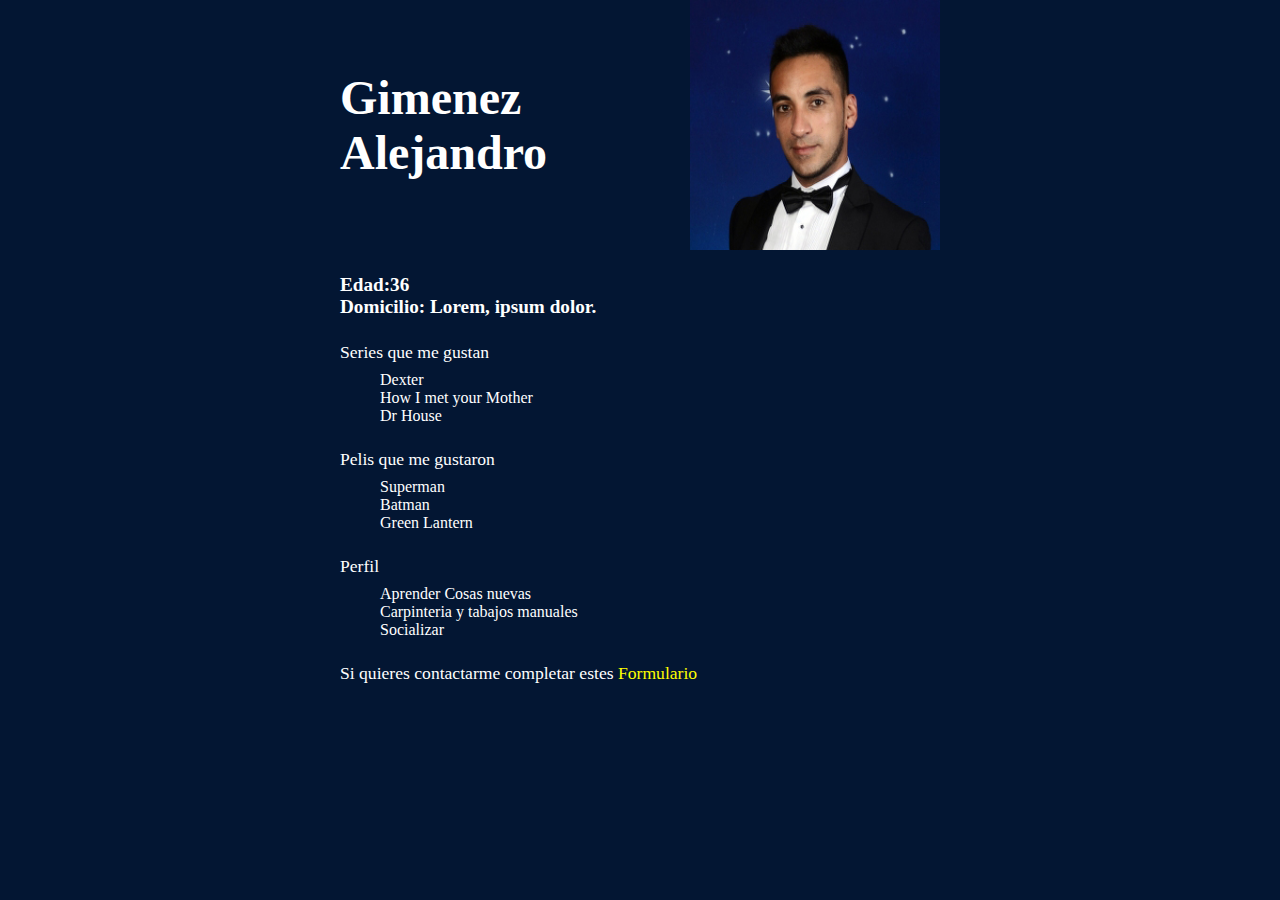
<file: 1-html/index.html>
<!DOCTYPE html>
<html lang="en">
  <head>
    <meta charset="UTF-8" />
    <meta name="viewport" content="width=device-width, initial-scale=1.0" />
    <link rel="stylesheet" href="Index.css">
    <title>Curriculum-Vitae</title>
  </head>
  <body>
    <header class="Header">
      <h1>Gimenez Alejandro</h1>
      <img src="img/alejandro-pp.jpg" alt="Imagen" />
    </header>
    <div class="main">
      <div class="detalles">
      <h2>Edad:36</h2>
      <h2>Domicilio: Lorem, ipsum dolor.</h2>
    </div>
      <div class="series">
        <h3>Series que me gustan</h3>
        <ul>
          <li>Dexter</li>
          <li>How I met your Mother</li>
          <li>Dr House</li>
        </ul>
      </div>
      <div class="pelis">
        <h3>Pelis que me gustaron</h3>
        <ul>
          <li>Superman</li>
          <li>Batman</li>
          <li>Green Lantern</li>
        </ul>
      </div>
      <div class="perfil">
        <h3>Perfil</h3>
        <ul>
          <li>Aprender Cosas nuevas</li>
          <li>Carpinteria y tabajos manuales</li>
          <li>Socializar</li>
        </ul>
      </div>
      <footer>
        <h3>
          Si quieres contactarme completar estes <a href="form.html">Formulario</a>
        </h3>
      </footer>
    </div>
  </body>
</html>
</file>
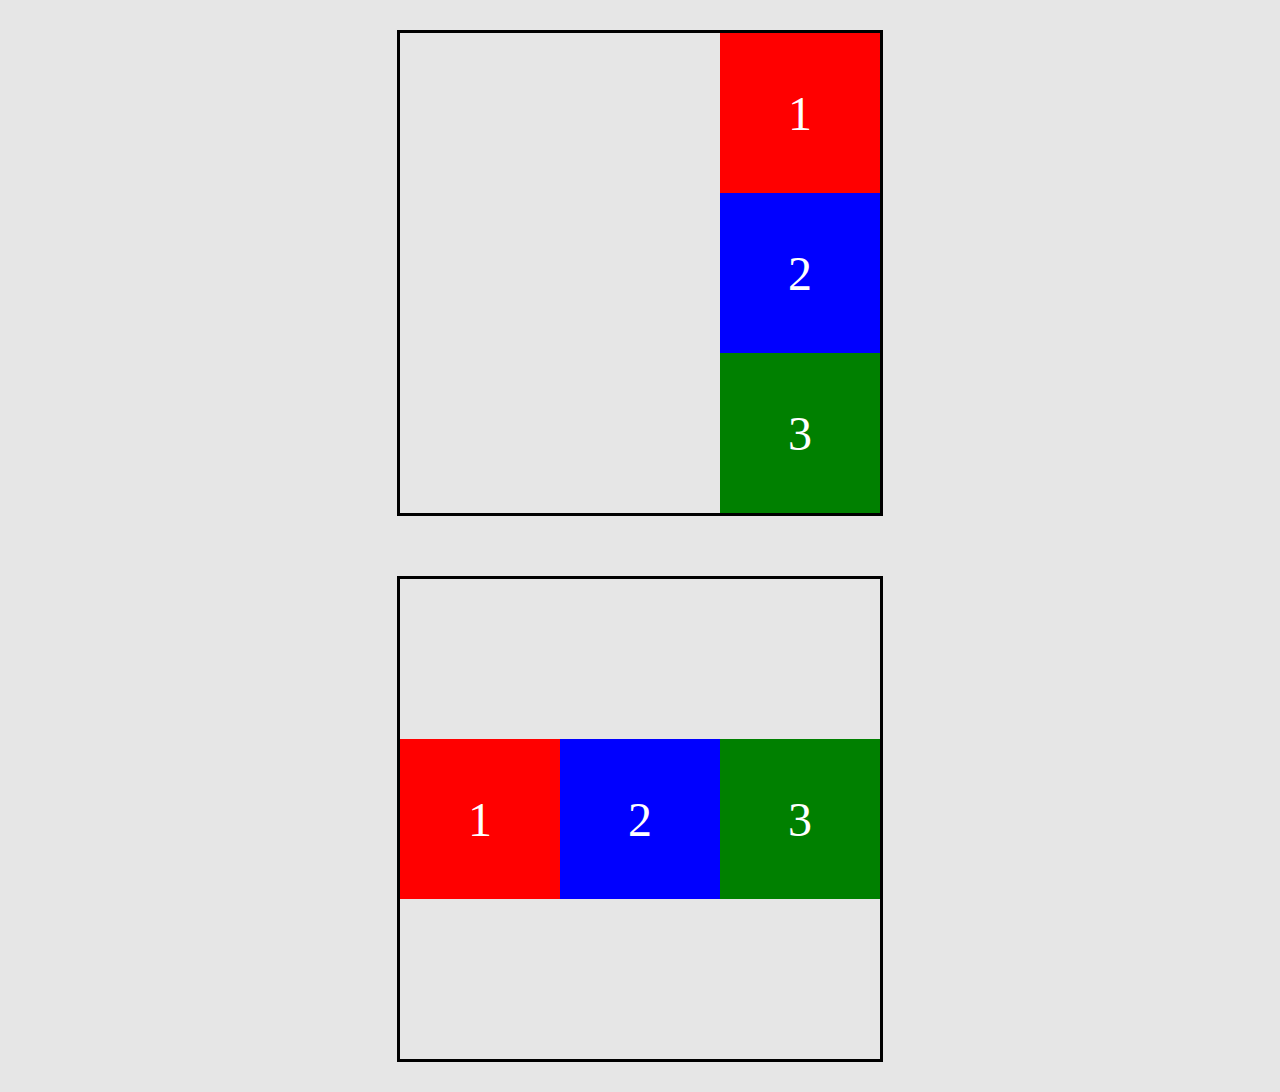
<file: Tarea Unidad 2 CSS (parte 2) FlexBox/index.html>
<!DOCTYPE html>
<html lang="en">
  <head>
    <meta charset="UTF-8" />
    <meta name="viewport" content="width=device-width, initial-scale=1.0" />
    <title>FlexBox pt1</title>
    <link rel="stylesheet" href="style.css" />
  </head>
  <body>
    <section class="home-work-01">
      <div class="big-box">
        <div class="col-box">
          <div class="first-box">1</div>
          <div class="second-box">2</div>
          <div class="third-box">3</div>
        </div>
      </div>
    </section>
    <section class="home-work-02">
      <div>
        <div>
          <div>1</div>
          <div>2</div>
          <div>3</div>
        </div>
      </div>
    </section>
  </body>
</html>
</file>
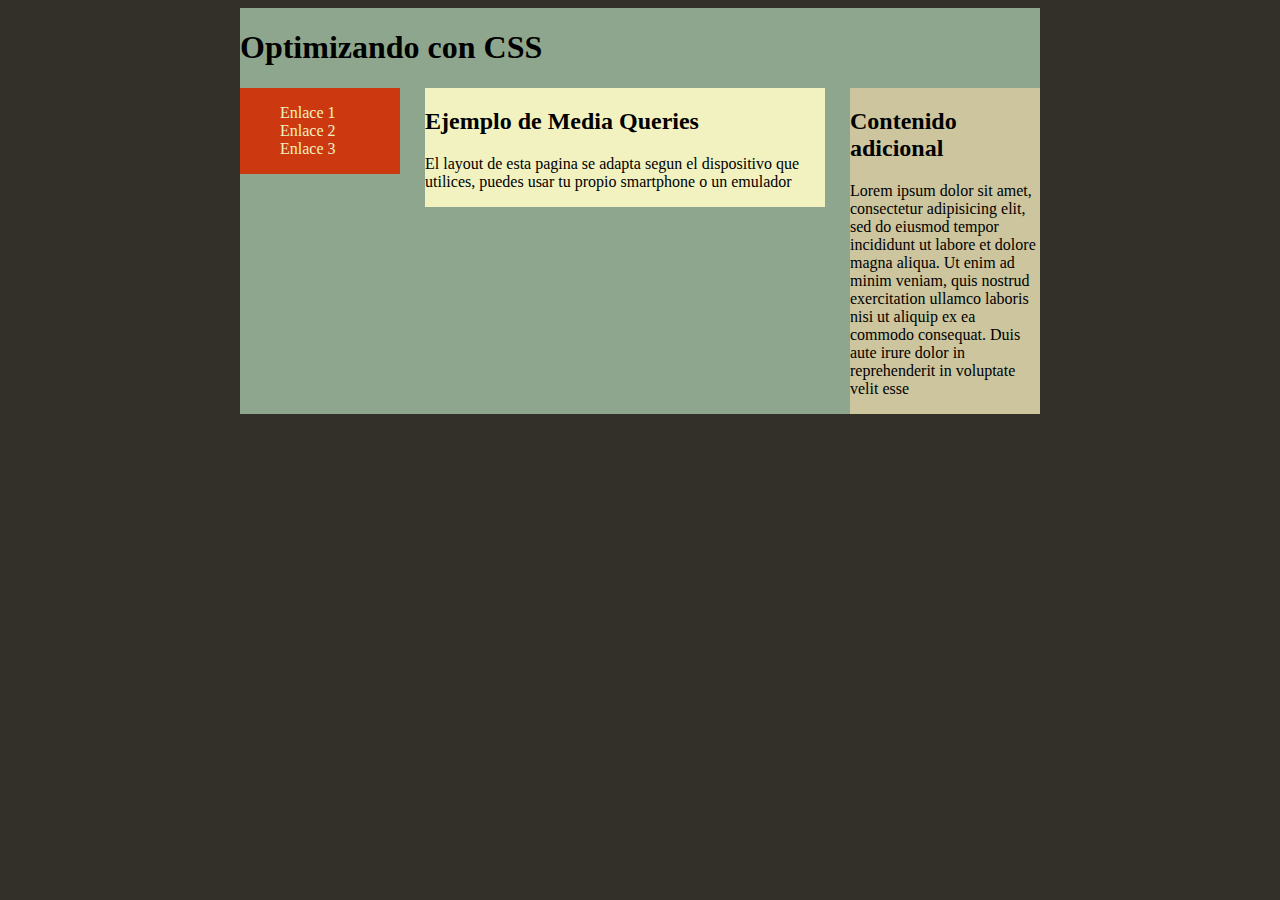
<file: Tarea Unidad 3 CSS (parte 3) Media Query/index.html>
<!DOCTYPE html>
<html lang="en">
<head>
  <meta charset="UTF-8">
  <meta name="viewport" content="width=device-width, initial-scale=1.0">
  <title>Document</title>
  <link rel="stylesheet" href="base.css">
</head>
<body>
  <div id="contenedor">
    <h1>Optimizando con CSS </h1>
    <nav>
      <ul>
        <li><a href="#">Enlace 1</a></li>
        <li><a href="#">Enlace 2</a></li>
        <li><a href="#">Enlace 3</a></li>
      </ul>
    </nav>
    <section>
      <h2>Ejemplo de Media Queries </h2>
      <p> El layout de esta pagina se adapta segun el dispositivo que utilices, puedes usar tu propio smartphone o un
        emulador</p>
      </section>
    <aside>
      <h2> Contenido adicional </h2>
      <p>Lorem ipsum dolor sit amet, consectetur adipisicing elit, sed do eiusmod tempor incididunt ut labore et dolore
        magna aliqua. Ut enim ad minim veniam, quis nostrud exercitation ullamco laboris nisi ut aliquip ex ea commodo
        consequat. Duis aute irure dolor in reprehenderit in voluptate velit esse</p>
      </aside>
  
  </div>
  
</body>
</html>
</file>
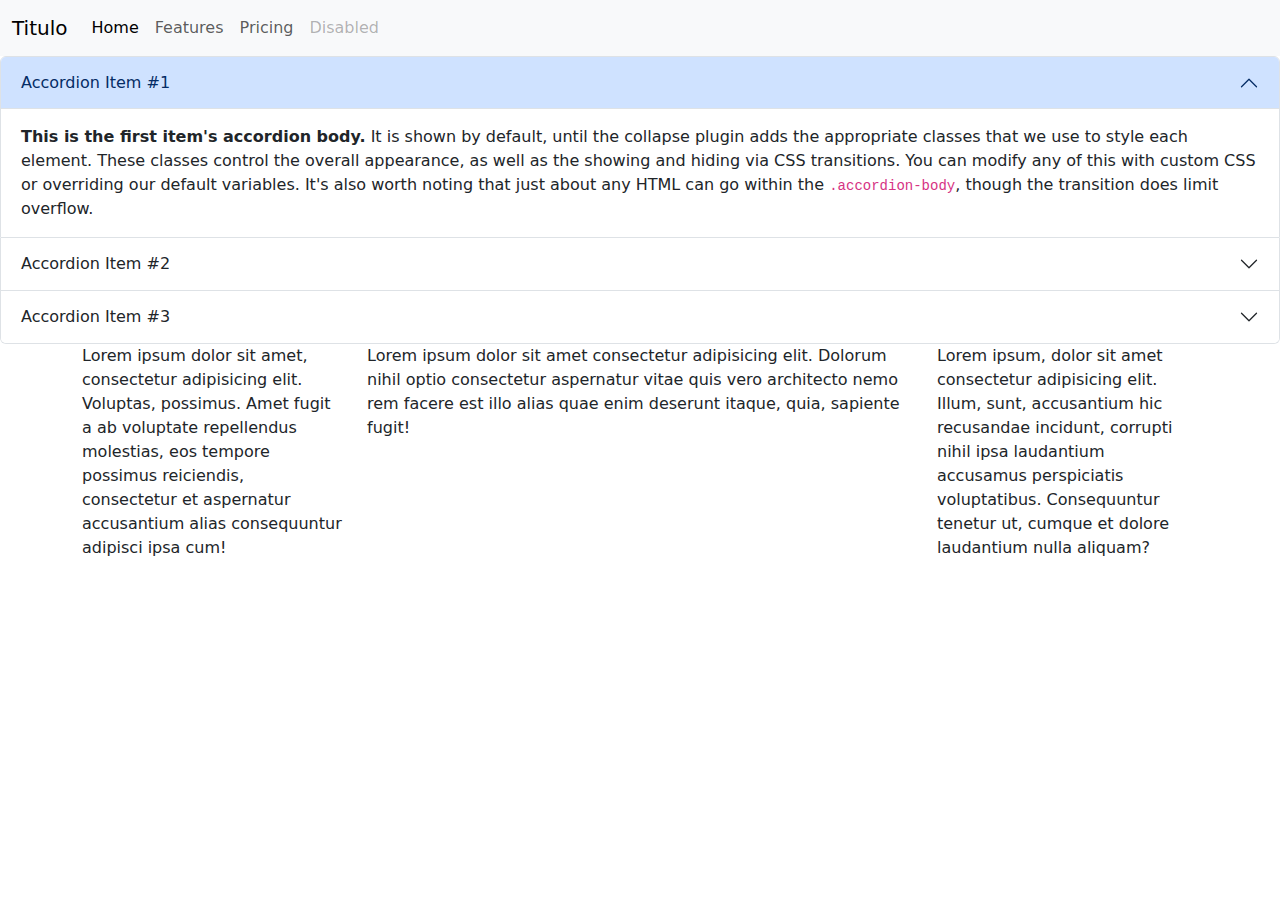
<file: Tarea Unidad 4 Bootstrap/index.html>
<!DOCTYPE html>
<html lang="en">
  <head>
    <meta charset="UTF-8" />
    <meta name="viewport" content="width=device-width, initial-scale=1.0" />
    <title>Prueba Bootstrap</title>
    <!-- Bootstrap CSS CDN -->
    <link
      rel="stylesheet"
      href="https://cdn.jsdelivr.net/npm/bootstrap@5.3.2/dist/css/bootstrap.min.css"
    />
  </head>
  <body>
    <nav class="navbar navbar-expand-lg navbar-light bg-light">
      <div class="container-fluid">
        <a class="navbar-brand" href="#">Titulo</a>
        <button class="navbar-toggler" type="button" data-bs-toggle="collapse" data-bs-target="#navbarNav" aria-controls="navbarNav" aria-expanded="false" aria-label="Toggle navigation">
          <span class="navbar-toggler-icon"></span>
        </button>
        <div class="collapse navbar-collapse" id="navbarNav">
          <ul class="navbar-nav">
            <li class="nav-item">
              <a class="nav-link active" aria-current="page" href="#">Home</a>
            </li>
            <li class="nav-item">
              <a class="nav-link" href="#">Features</a>
            </li>
            <li class="nav-item">
              <a class="nav-link" href="#">Pricing</a>
            </li>
            <li class="nav-item">
              <a class="nav-link disabled" href="#" tabindex="-1" aria-disabled="true">Disabled</a>
            </li>
          </ul>
        </div>
      </div>
    </nav>
    <div class="accordion" id="accordionExample">
        <div class="accordion-item">
          <h2 class="accordion-header" id="headingOne">
            <button class="accordion-button" type="button" data-bs-toggle="collapse" data-bs-target="#collapseOne" aria-expanded="true" aria-controls="collapseOne">
              Accordion Item #1
            </button>
          </h2>
          <div id="collapseOne" class="accordion-collapse collapse show" aria-labelledby="headingOne" data-bs-parent="#accordionExample">
            <div class="accordion-body">
              <strong>This is the first item's accordion body.</strong> It is shown by default, until the collapse plugin adds the appropriate classes that we use to style each element. These classes control the overall appearance, as well as the showing and hiding via CSS transitions. You can modify any of this with custom CSS or overriding our default variables. It's also worth noting that just about any HTML can go within the <code>.accordion-body</code>, though the transition does limit overflow.
            </div>
          </div>
        </div>
        <div class="accordion-item">
          <h2 class="accordion-header" id="headingTwo">
            <button class="accordion-button collapsed" type="button" data-bs-toggle="collapse" data-bs-target="#collapseTwo" aria-expanded="false" aria-controls="collapseTwo">
              Accordion Item #2
            </button>
          </h2>
          <div id="collapseTwo" class="accordion-collapse collapse" aria-labelledby="headingTwo" data-bs-parent="#accordionExample">
            <div class="accordion-body">
              <strong>This is the second item's accordion body.</strong> It is hidden by default, until the collapse plugin adds the appropriate classes that we use to style each element. These classes control the overall appearance, as well as the showing and hiding via CSS transitions. You can modify any of this with custom CSS or overriding our default variables. It's also worth noting that just about any HTML can go within the <code>.accordion-body</code>, though the transition does limit overflow.
            </div>
          </div>
        </div>
        <div class="accordion-item">
          <h2 class="accordion-header" id="headingThree">
            <button class="accordion-button collapsed" type="button" data-bs-toggle="collapse" data-bs-target="#collapseThree" aria-expanded="false" aria-controls="collapseThree">
              Accordion Item #3
            </button>
          </h2>
          <div id="collapseThree" class="accordion-collapse collapse" aria-labelledby="headingThree" data-bs-parent="#accordionExample">
            <div class="accordion-body">
              <strong>This is the third item's accordion body.</strong> It is hidden by default, until the collapse plugin adds the appropriate classes that we use to style each element. These classes control the overall appearance, as well as the showing and hiding via CSS transitions. You can modify any of this with custom CSS or overriding our default variables. It's also worth noting that just about any HTML can go within the <code>.accordion-body</code>, though the transition does limit overflow.
            </div>
          </div>
        </div>
      </div>
      <div class="container">
        <div class="row">
          <div class="col">
            Lorem ipsum dolor sit amet, consectetur adipisicing elit. Voluptas, possimus. Amet fugit a ab voluptate repellendus molestias, eos tempore possimus reiciendis, consectetur et aspernatur accusantium alias consequuntur adipisci ipsa cum!
          </div>
          <div class="col-6">
        Lorem ipsum dolor sit amet consectetur adipisicing elit. Dolorum nihil optio consectetur aspernatur vitae quis vero architecto nemo rem facere est illo alias quae enim deserunt itaque, quia, sapiente fugit!
          </div>
          <div class="col">
            Lorem ipsum, dolor sit amet consectetur adipisicing elit. Illum, sunt, accusantium hic recusandae incidunt, corrupti nihil ipsa laudantium accusamus perspiciatis voluptatibus. Consequuntur tenetur ut, cumque et dolore laudantium nulla aliquam?
          </div>
        </div>


    <!-- jQuery CDN -->
    <script src="https://code.jquery.com/jquery-3.7.1.min.js"></script>
    <!-- Bootstrap Bundle with Popper -->
    <script src="https://cdn.jsdelivr.net/npm/bootstrap@5.3.2/dist/js/bootstrap.bundle.min.js"></script>
  </body>
</html>
</file>
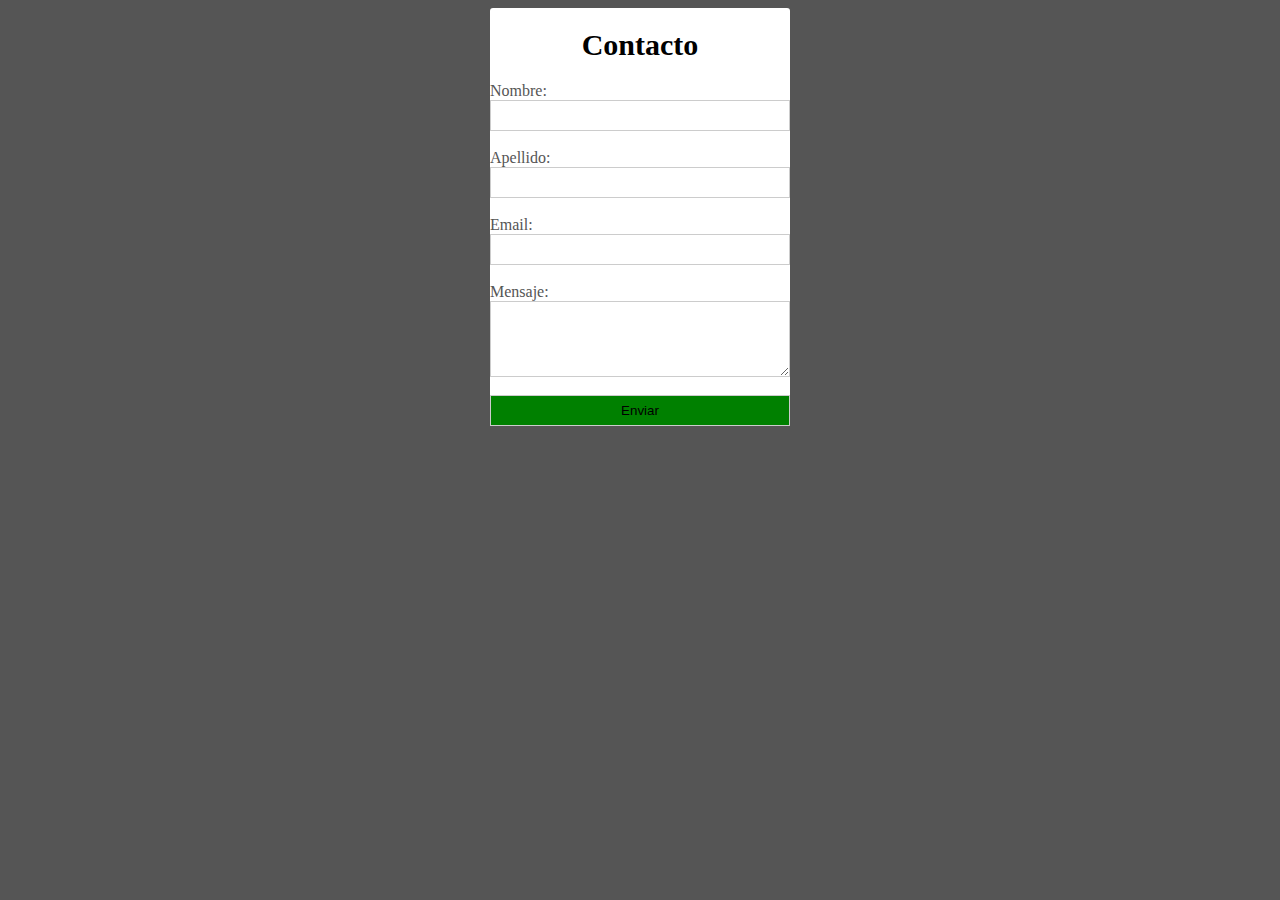
<file: 1-html/form.html>
<!DOCTYPE html>
<html lang="en">
  <head>
    <meta charset="UTF-8" />
    <meta name="viewport" content="width=device-width, initial-scale=1.0" />
    <title>Formulario</title>
    <link rel="stylesheet" href="form.css">
  </head>
  <body>
    <section class="contact">
        
    <form action="#" method="post" class="form">
        <h1>Contacto</h1>

      <label for="nombre">Nombre:</label>
      <input type="text" id="nombre" name="nombre" required /><br>

      <label for="apellido">Apellido:</label>
      <input type="apellido" id="apellido" name="apellido" required><br>

      <label for="email">Email:</label>
      <input type="email" id="email" name="email" required /><br>

      <label for="mensaje">Mensaje:</label>
      <textarea id="mensaje" name="mensaje" rows="4" required></textarea><br>

      <input class="enviar" type="submit" value="Enviar"  />
    </form>
</section>
  </body>
</html>
</file>
<file: 1-html/Index.css>
* {
  background-color: #031633;
  color: white;
  width: 600px;
  margin: auto;
}
header {
  display: flex;
  justify-content: space-around;
  align-items: center;
}
img {
  height: 250px;
  width: 250px;
}
h1 {
  font-size: 3rem;
}
h2 {
  font-size: 1.2rem;
}
h3 {
  font-size: 1.1rem;
  font-weight: lighter;
}
p {
  font-size: 1rem;
}
ul {
  padding-top: 0.5em;
  list-style: none;
}
a {
  text-decoration: none;
  color: yellow;
}

.main {
  padding-top: 1.5em;
  display: flex;
  flex-direction: column;
}
.detalles {
  justify-content: flex-start;
}
.series {
  padding-top: 1.5em;
}
.pelis {
  padding-top: 1.5em;
}
.perfil {
  padding-top: 1.5em;
}
footer {
  padding-top: 1.5em;
}
</file>
<file: Tarea Unidad 2 CSS (parte 2) FlexBox/style.css>
* {background-color: #e6e6e6;}

body {
  margin: 0;
  padding: 0;
  color: white;
  font-size: 3rem;
}
section {
  padding: 3rem 0;
  display: flex;
  height: 50vh;
}
.home-work-01 {
  justify-content: center;
  align-items: center;
}

.big-box {
  border: 3px solid black;
  width: 30rem;
  height: 30rem;
  display: flex;
  justify-content: flex-end;
}
.first-box {
  background-color: red;
}
.second-box {
  background-color: blue;
}
.third-box {
  background-color: green;
}
.col-box {
  display: flex;
  flex-direction: column;
  width: 10rem;
}
.col-box > div {
  display: flex;
  justify-content: center;
  align-items: center;
  flex-grow: 1;
}

/* Ejercicio Numero 2*/

.home-work-02 {
  display: flex;
  color: black;
  justify-content: center;
  align-items: center;
  > div {
    display: flex;
    width: 30rem;
    height: 30rem;
    border: 3px solid black;
    > div /*colbox*/ {
      display: flex;
      flex-grow: 1;
      align-items: center;
      
      > div /*divs adentro de colbox*/{
        flex-grow: 1;
        display: flex;
        justify-content: center;
        align-items: center;
        color: white;
        width: 10rem;
        height: 10rem;

      }
      >:nth-child(1) {
        background-color: red;
      }
      >:nth-child(2){
        background-color: blue;
      }
      >:nth-child(3){
        background-color: green;
      }
    }
  }
}

/* Ejercicio Numero 3*/

.home-work-03 {
  margin: 3rem;
  display: flex;
  color: black;
  justify-content: center;
  align-items: center;
  > div {
    display: flex;
    width: 100%;
    height: 10rem;
    border: 3px solid black;
    > div /*colbox*/ {
      display: flex;
      flex-grow: 1;
      justify-content: space-between;
      > div /*divs adentro de colbox*/{
        display: flex;
        justify-content: center;
        align-items: center;
        color: white;
        width: 10rem;
        height: 10rem;
        }
      >:nth-child(1) {
        background-color: red;
      }
      >:nth-child(2){
        background-color: blue;
      }
      >:nth-child(3){
        background-color: green;
      }
    }
  }
}
</file>
<file: Tarea Unidad 3 CSS (parte 3) Media Query/base.css>
@charset "utf-8";
/* CSS Document Base*/

body {
  color: #000;
  background: #332f29;
  font-size: 100%;
}
#contenedor {
  width: 800px;
  background: #8fa68e;
  margin-right: auto;
  margin-left: auto;
  overflow: hidden;
}
nav {
  background: #cc3910;
  float: left;
  width: 160px;
}
ul {
  list-style-type: none;
}
a {
  color: #f1f2c0;
  text-decoration: none;
}
section {
  background: #f1f2c0;
  float: left;
  margin: 0 0 0 25px;
  width: 400px;
}
aside {
  background: #ccc59e;
  float: right;
  width: 190px;
}


@media (max-width: 800px) {
  #contenedor {
    display: flex;
    flex-direction: column;
    flex-wrap: wrap;
    width: auto;
  }
  h1 {
    text-align: center;
  }
  nav {
    display: flex;
    width: auto;
	border-bottom: 3px solid black;
	height: 50px;
	
  }
  ul {
    display: flex;
    padding-inline-start: 0;
    margin: 0;
  }
  li {
    padding: 20px;
  }
  section {
    margin: 0;
    display: flex;
    flex-direction: column;
    width: auto;
  }
  aside {
    display: flex;
    flex-direction: column;
    width: auto;
  }
}
</file>
<file: 1-html/form.css>
body {
  background-color: #555;
}
input, textarea {
    border: 0;
    border:solid 1px #ccc;
    padding: 7px;
  outline: none;
}
.form {
    font-size: 16px;
  max-width: 300px;
  background-color: white;
  display: flex;
  flex-direction: column;
  color: #555;
  border-radius: 3px;
  margin: auto;
  padding: auto;
}
.form h1 {
    text-align: center;
    font-size: 30px;
    color: black;
}
.enviar {
    background-color: green;
}
</file>
